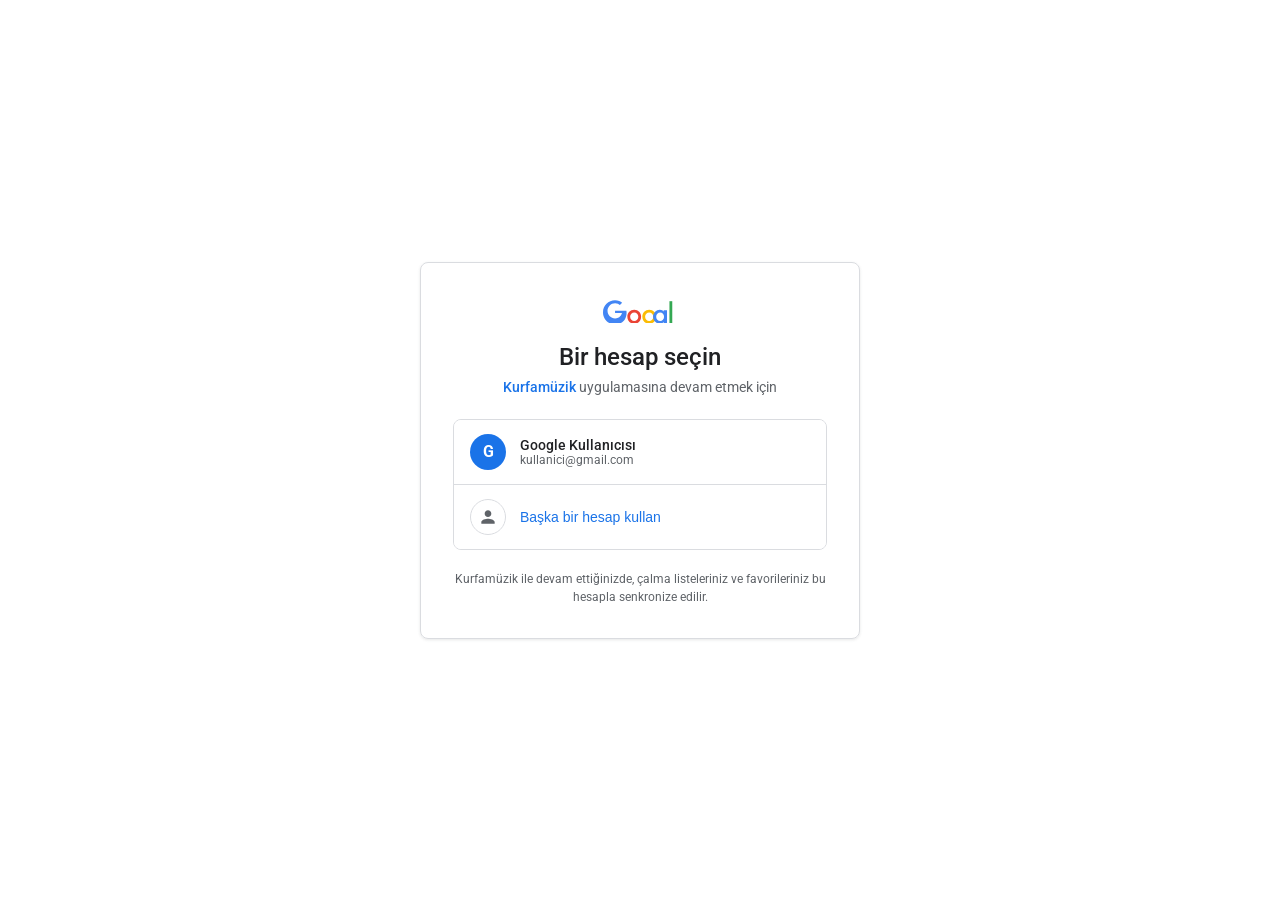
<file: google-auth.html>
<!DOCTYPE html>
<html lang="tr">
<head>
  <meta charset="UTF-8">
  <meta name="viewport" content="width=device-width, initial-scale=1.0">
  <title>Google ile Oturum Açın - Kurfamüzik</title>
  <link rel="preconnect" href="https://fonts.googleapis.com">
  <link rel="preconnect" href="https://fonts.gstatic.com" crossorigin>
  <link href="https://fonts.googleapis.com/css2?family=Roboto:wght@400;500;700&display=swap" rel="stylesheet">
  <style>
    * { box-sizing: border-box; margin: 0; padding: 0; }
    body {
      font-family: 'Roboto', -apple-system, BlinkMacSystemFont, sans-serif;
      background-color: #ffffff;
      color: #202124;
      display: flex;
      align-items: center;
      justify-content: center;
      min-height: 100vh;
      padding: 16px;
    }
    .auth-card {
      width: 100%;
      max-width: 440px;
      border: 1px solid #dadce0;
      border-radius: 8px;
      padding: 36px 32px 32px;
      box-shadow: 0 1px 3px rgba(60,64,67,0.12);
      display: flex;
      flex-direction: column;
    }
    .header {
      text-align: center;
      margin-bottom: 24px;
    }
    .google-logo {
      width: 74px;
      height: 24px;
      margin-bottom: 16px;
    }
    .title {
      font-size: 24px;
      font-weight: 500;
      color: #202124;
      margin-bottom: 8px;
    }
    .subtitle {
      font-size: 14px;
      color: #5f6368;
    }
    .app-badge {
      display: inline-flex;
      align-items: center;
      gap: 6px;
      font-weight: 500;
      color: #1a73e8;
    }
    .accounts-list {
      display: flex;
      flex-direction: column;
      border: 1px solid #dadce0;
      border-radius: 8px;
      overflow: hidden;
      margin-bottom: 20px;
    }
    .account-item {
      display: flex;
      align-items: center;
      gap: 14px;
      padding: 14px 16px;
      border-bottom: 1px solid #dadce0;
      cursor: pointer;
      background: #ffffff;
      transition: background 0.15s ease;
      text-align: left;
    }
    .account-item:last-child {
      border-bottom: none;
    }
    .account-item:hover {
      background: #f8f9fa;
    }
    .avatar {
      width: 36px;
      height: 36px;
      border-radius: 50%;
      object-fit: cover;
      flex-shrink: 0;
      border: 1px solid #dadce0;
    }
    .avatar-initial {
      width: 36px;
      height: 36px;
      border-radius: 50%;
      background: #1a73e8;
      color: #ffffff;
      font-weight: 700;
      display: flex;
      align-items: center;
      justify-content: center;
      font-size: 16px;
      flex-shrink: 0;
    }
    .account-info {
      flex: 1;
      min-width: 0;
    }
    .account-name {
      font-size: 14px;
      font-weight: 500;
      color: #202124;
      white-space: nowrap;
      overflow: hidden;
      text-overflow: ellipsis;
    }
    .account-email {
      font-size: 12px;
      color: #5f6368;
      white-space: nowrap;
      overflow: hidden;
      text-overflow: ellipsis;
    }
    .use-another-btn {
      display: flex;
      align-items: center;
      gap: 14px;
      padding: 14px 16px;
      background: #ffffff;
      cursor: pointer;
      color: #1a73e8;
      font-size: 14px;
      font-weight: 500;
      border: none;
      width: 100%;
      text-align: left;
      transition: background 0.15s ease;
    }
    .use-another-btn:hover {
      background: #f8f9fa;
    }
    .icon-user {
      width: 36px;
      height: 36px;
      border-radius: 50%;
      border: 1px solid #dadce0;
      display: flex;
      align-items: center;
      justify-content: center;
      color: #5f6368;
      flex-shrink: 0;
    }
    .custom-box {
      margin-bottom: 20px;
      padding: 16px;
      border: 1px solid #dadce0;
      border-radius: 8px;
      background: #f8f9fa;
      display: flex;
      flex-direction: column;
      gap: 12px;
    }
    .custom-input {
      width: 100%;
      height: 40px;
      padding: 0 12px;
      border: 1px solid #dadce0;
      border-radius: 4px;
      font-size: 14px;
      background: #ffffff;
      color: #202124;
      outline: none;
      transition: border 0.15s ease;
    }
    .custom-input:focus {
      border-color: #1a73e8;
      box-shadow: 0 0 0 1px #1a73e8;
    }
    .btn-submit {
      height: 36px;
      background: #1a73e8;
      color: #ffffff;
      font-size: 14px;
      font-weight: 500;
      border: none;
      border-radius: 4px;
      cursor: pointer;
      padding: 0 16px;
      transition: background 0.15s ease;
      display: flex;
      align-items: center;
      justify-content: center;
    }
    .btn-submit:hover {
      background: #1557b0;
    }
    .footer-note {
      font-size: 12px;
      color: #5f6368;
      line-height: 1.5;
      text-align: center;
    }
    .footer-note a {
      color: #1a73e8;
      text-decoration: none;
    }
  </style>
</head>
<body>

  <div class="auth-card">
    <div class="header">
      <svg class="google-logo" viewBox="0 0 74 24">
        <path fill="#4285F4" d="M12.04 11.23v2.85h6.88c-.28 1.83-2.14 5.37-6.88 5.37-4.14 0-7.52-3.44-7.52-7.66s3.38-7.66 7.52-7.66c2.36 0 3.94.99 4.84 1.85l2.25-2.25C17.7 2.37 15.11 1.34 12.04 1.34 5.4 1.34 0 6.74 0 13.39s5.4 12.05 12.04 12.05c6.94 0 11.55-4.88 11.55-11.75 0-.79-.09-1.39-.2-1.99H12.04z"/>
        <path fill="#EA4335" d="M31.25 10.74c-4.04 0-6.9 3.09-6.9 7.02 0 3.9 2.86 7.02 6.9 7.02 4.01 0 6.87-3.12 6.87-7.02 0-3.93-2.86-7.02-6.87-7.02zm0 11.28c-2.22 0-4.11-1.83-4.11-4.26 0-2.46 1.89-4.26 4.11-4.26 2.19 0 4.08 1.8 4.08 4.26 0 2.43-1.89 4.26-4.08 4.26z"/>
        <path fill="#FBBC05" d="M46.22 10.74c-4.04 0-6.9 3.09-6.9 7.02 0 3.9 2.86 7.02 6.9 7.02 4.01 0 6.87-3.12 6.87-7.02 0-3.93-2.86-7.02-6.87-7.02zm0 11.28c-2.22 0-4.11-1.83-4.11-4.26 0-2.46 1.89-4.26 4.11-4.26 2.19 0 4.08 1.8 4.08 4.26 0 2.43-1.89 4.26-4.08 4.26z"/>
        <path fill="#4285F4" d="M60.67 11.19v1.23h-.09c-.66-.81-1.92-1.68-3.72-1.68-3.66 0-6.81 3.21-6.81 7.05 0 3.81 3.15 6.99 6.81 6.99 1.8 0 3.06-.87 3.72-1.71h.09v1.08c0 2.67-1.44 4.11-3.75 4.11-1.89 0-3.06-1.35-3.51-2.49l-2.46 1.02c.72 1.71 2.61 3.93 5.97 3.93 3.84 0 7.08-2.25 7.08-7.26V11.19h-3.33zm-3.48 10.83c-2.19 0-4.02-1.83-4.02-4.23s1.83-4.26 4.02-4.26c2.16 0 3.87 1.86 3.87 4.26 0 2.37-1.71 4.23-3.87 4.23z"/>
        <path fill="#34A853" d="M66.45 2.19h2.82v22.59h-2.82z"/>
      </svg>
      <h1 class="title">Bir hesap seçin</h1>
      <p class="subtitle"><span class="app-badge">Kurfamüzik</span> uygulamasına devam etmek için</p>
    </div>

    <!-- Accounts List Container -->
    <div class="accounts-list" id="accounts-container">
      <!-- Populated via JavaScript -->
    </div>

    <!-- Custom Account Box (Hidden by default) -->
    <div id="custom-account-box" class="custom-box" style="display: none;">
      <input type="text" id="input-custom-name" class="custom-input" placeholder="Adınız Soyadınız">
      <input type="email" id="input-custom-email" class="custom-input" placeholder="Google E-postanız (örn: adiniz@gmail.com)">
      <button type="button" class="btn-submit" onclick="submitCustomAccount()">Giriş Yap ve Devam Et</button>
    </div>

    <p class="footer-note">
      Kurfamüzik ile devam ettiğinizde, çalma listeleriniz ve favorileriniz bu hesapla senkronize edilir.
    </p>
  </div>

  <script>
    // Known / Stored accounts
    function getStoredAccounts() {
      try {
        const raw = localStorage.getItem('kurfa_google_accounts_list');
        if (raw) {
          const list = JSON.parse(raw);
          if (Array.isArray(list) && list.length > 0) return list;
        }
      } catch(e) {}
      
      // Default initial authentic suggestions
      return [
        {
          name: "Google Kullanıcısı",
          email: "kullanici@gmail.com",
          avatar: "https://images.unsplash.com/photo-1535713875002-d1d0cf377fde?w=100&q=80",
          uid: "google_default_user"
        }
      ];
    }

    function renderAccounts() {
      const container = document.getElementById('accounts-container');
      container.innerHTML = '';

      const accounts = getStoredAccounts();
      accounts.forEach(acc => {
        const item = document.createElement('div');
        item.className = 'account-item';
        item.onclick = () => selectAccount(acc);
        item.innerHTML = `
          <img class="avatar" src="${acc.avatar}" alt="${acc.name}" onerror="this.outerHTML='<div class=\\'avatar-initial\\'>${acc.name.charAt(0).toUpperCase()}</div>'">
          <div class="account-info">
            <div class="account-name">${acc.name}</div>
            <div class="account-email">${acc.email}</div>
          </div>
        `;
        container.appendChild(item);
      });

      // Use another account button
      const anotherBtn = document.createElement('button');
      anotherBtn.className = 'use-another-btn';
      anotherBtn.innerHTML = `
        <div class="icon-user">
          <svg width="20" height="20" viewBox="0 0 24 24" fill="currentColor">
            <path d="M12 12c2.21 0 4-1.79 4-4s-1.79-4-4-4-4 1.79-4 4 1.79 4 4 4zm0 2c-2.67 0-8 1.34-8 4v2h16v-2c0-2.66-5.33-4-8-4z"/>
          </svg>
        </div>
        <span>Başka bir hesap kullan</span>
      `;
      anotherBtn.onclick = toggleCustomBox;
      container.appendChild(anotherBtn);
    }

    function toggleCustomBox() {
      const box = document.getElementById('custom-account-box');
      box.style.display = box.style.display === 'none' ? 'flex' : 'none';
      if (box.style.display === 'flex') {
        document.getElementById('input-custom-name').focus();
      }
    }

    function submitCustomAccount() {
      const name = document.getElementById('input-custom-name').value.trim();
      const email = document.getElementById('input-custom-email').value.trim();

      if (!name || !email) {
        alert("Lütfen adınızı ve Google e-posta adresinizi girin.");
        return;
      }

      const acc = {
        name,
        email,
        avatar: "https://images.unsplash.com/photo-1535713875002-d1d0cf377fde?w=100&q=80",
        uid: "google_" + Date.now()
      };

      const list = getStoredAccounts();
      if (!list.some(a => a.email.toLowerCase() === email.toLowerCase())) {
        list.push(acc);
        try {
          localStorage.setItem('kurfa_google_accounts_list', JSON.stringify(list));
        } catch(e) {}
      }

      selectAccount(acc);
    }

    function selectAccount(acc) {
      if (window.opener && !window.opener.closed) {
        const targetOrigin = window.location.origin;
        window.opener.postMessage({
          type: 'KURFA_GOOGLE_AUTH_SUCCESS',
          user: acc
        }, targetOrigin);
      }
      window.close();
    }

    window.onload = renderAccounts;
  </script>
</body>
</html>
</file>
